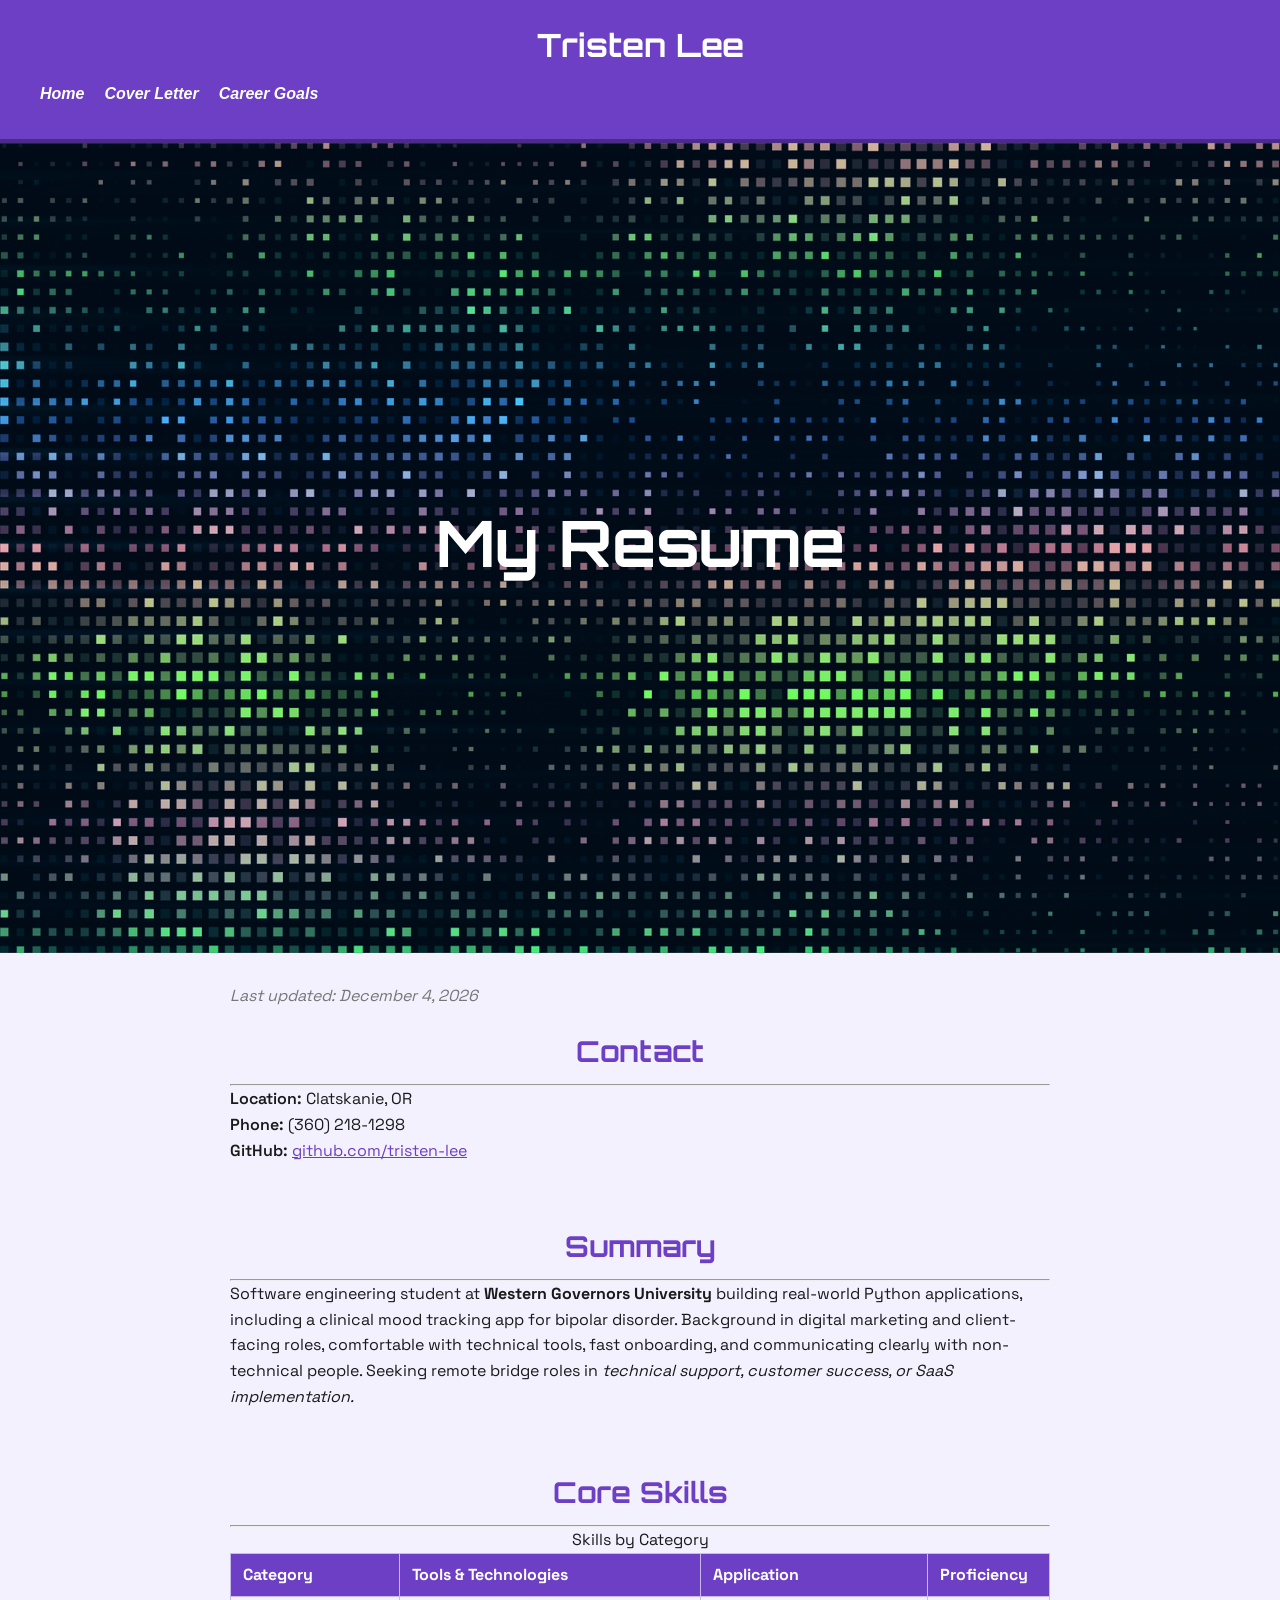
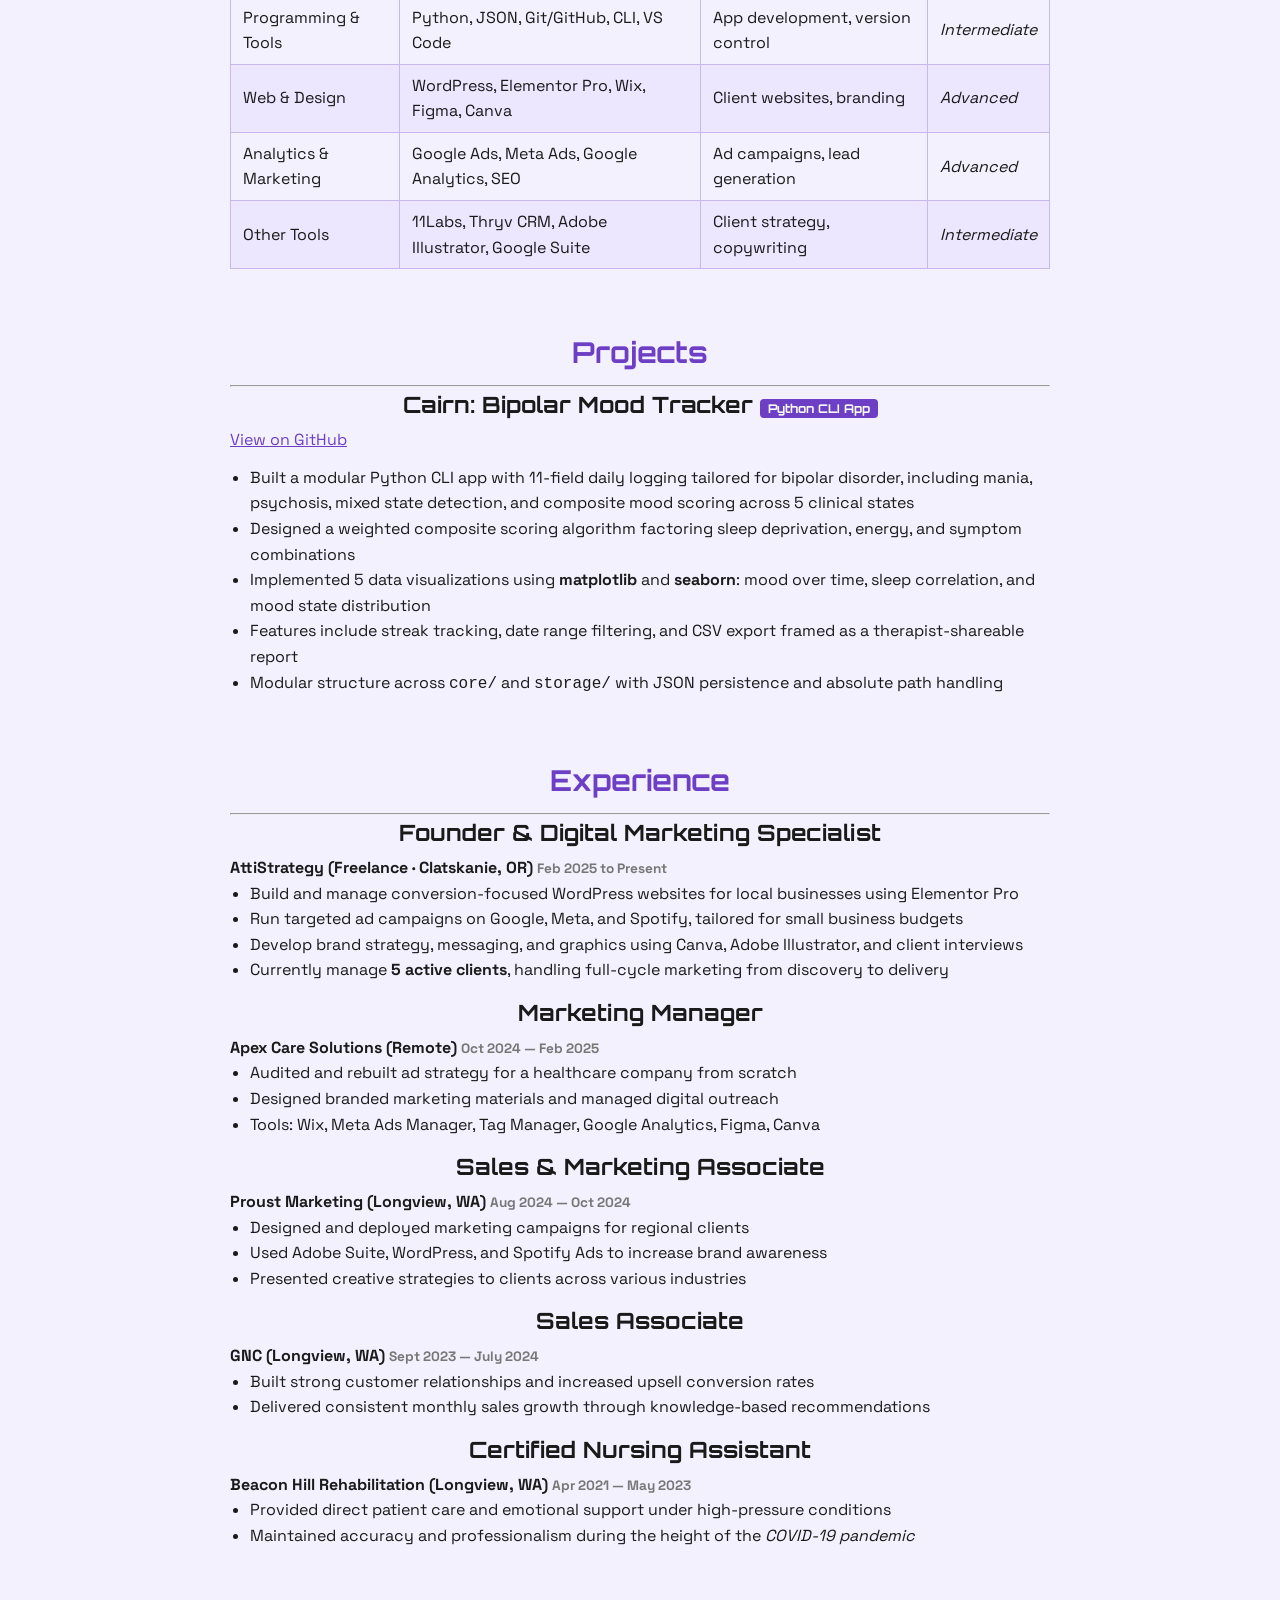
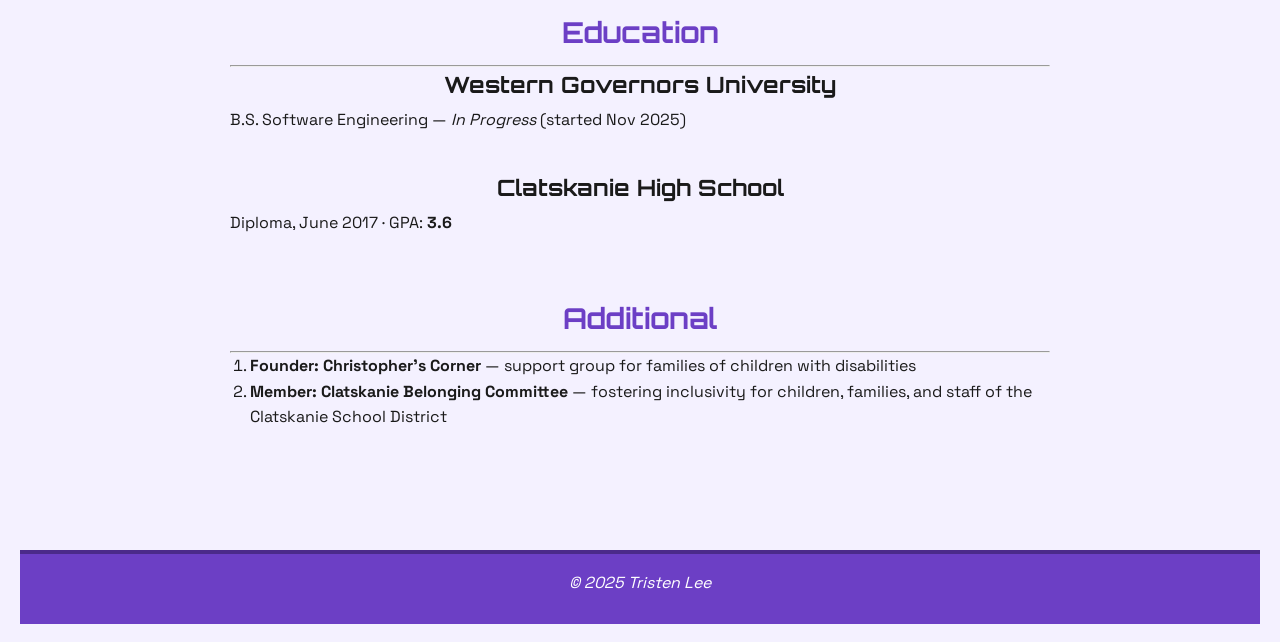
<file: resume.html>
<!DOCTYPE html>
<html lang="en">
  <head>
    <meta charset="UTF-8" />
    <meta name="viewport" content="width=device-width, initial-scale=1.0" />
    <title>Tristen Lee — Resume</title>
    <link rel="stylesheet" href="style.css" />
  </head>
  <body>

    <header>
      <h1>Tristen Lee</h1>
      <nav>
        <ul>
          <li><a href="index.html">Home</a></li>
          <li><a href="cover-letter.html">Cover Letter</a></li>
          <li><a href="career-goals.html">Career Goals</a></li>
        </ul>
      </nav>
    </header>

    <main>
        <section id="resume-hero" style="background-image: url('assets/hero_image.png');">
            <h2>My Resume</h2>
        </section>

      <div id="current-date"></div>

      <section id="contact">
        <h2>Contact</h2>
        <hr />
        <p>
          <span class="label">Location:</span> Clatskanie, OR<br />
          <span class="label">Phone:</span> (360) 218-1298<br />
          <span class="label">GitHub:</span> <a href="https://github.com/tristen-lee" target="_blank">github.com/tristen-lee</a>
        </p>
      </section>

      <section id="summary">
        <h2>Summary</h2>
        <hr />
        <p>
          Software engineering student at <strong>Western Governors University</strong> building real-world Python applications,
          including a clinical mood tracking app for bipolar disorder. Background in digital marketing and client-facing roles,
          comfortable with technical tools, fast onboarding, and communicating clearly with non-technical people.
          Seeking remote bridge roles in <em>technical support, customer success, or SaaS implementation.</em>
        </p>
      </section>

      <section id="skills">
        <h2>Core Skills</h2>
        <hr />
        <table>
          <caption>Skills by Category</caption>
          <thead>
            <tr>
              <th>Category</th>
              <th>Tools &amp; Technologies</th>
              <th>Application</th>
              <th>Proficiency</th>
            </tr>
          </thead>
          <tbody>
            <tr>
              <td>Programming &amp; Tools</td>
              <td>Python, JSON, Git/GitHub, CLI, VS Code</td>
              <td>App development, version control</td>
              <td><em>Intermediate</em></td>
            </tr>
            <tr>
              <td>Web &amp; Design</td>
              <td>WordPress, Elementor Pro, Wix, Figma, Canva</td>
              <td>Client websites, branding</td>
              <td><em>Advanced</em></td>
            </tr>
            <tr>
              <td>Analytics &amp; Marketing</td>
              <td>Google Ads, Meta Ads, Google Analytics, SEO</td>
              <td>Ad campaigns, lead generation</td>
              <td><em>Advanced</em></td>
            </tr>
            <tr>
              <td>Other Tools</td>
              <td>11Labs, Thryv CRM, Adobe Illustrator, Google Suite</td>
              <td>Client strategy, copywriting</td>
              <td><em>Intermediate</em></td>
            </tr>
          </tbody>
        </table>
      </section>

      <section id="projects">
        <h2>Projects</h2>
        <hr />
        <article>
          <h3>Cairn: Bipolar Mood Tracker <span class="tag">Python CLI App</span></h3>
          <p><a href="https://github.com/tristen-lee/Mood-Tracker" target="_blank">View on GitHub</a></p>
          <ul>
            <li>Built a modular Python CLI app with 11-field daily logging tailored for bipolar disorder, including mania, psychosis, mixed state detection, and composite mood scoring across 5 clinical states</li>
            <li>Designed a weighted composite scoring algorithm factoring sleep deprivation, energy, and symptom combinations</li>
            <li>Implemented 5 data visualizations using <strong>matplotlib</strong> and <strong>seaborn</strong>: mood over time, sleep correlation, and mood state distribution</li>
            <li>Features include streak tracking, date range filtering, and CSV export framed as a therapist-shareable report</li>
            <li>Modular structure across <code>core/</code> and <code>storage/</code> with JSON persistence and absolute path handling</li>
          </ul>
        </article>
      </section>

      <section id="experience">
        <h2>Experience</h2>
        <hr />

        <article>
          <h3>Founder &amp; Digital Marketing Specialist</h3>
          <h4>AttiStrategy (Freelance · Clatskanie, OR) <span class="date">Feb 2025 to Present</span></h4>
          <ul>
            <li>Build and manage conversion-focused WordPress websites for local businesses using Elementor Pro</li>
            <li>Run targeted ad campaigns on Google, Meta, and Spotify, tailored for small business budgets</li>
            <li>Develop brand strategy, messaging, and graphics using Canva, Adobe Illustrator, and client interviews</li>
            <li>Currently manage <strong>5 active clients</strong>, handling full-cycle marketing from discovery to delivery</li>
          </ul>
        </article>

        <article>
          <h3>Marketing Manager</h3>
          <h4>Apex Care Solutions (Remote) <span class="date">Oct 2024 — Feb 2025</span></h4>
          <ul>
            <li>Audited and rebuilt ad strategy for a healthcare company from scratch</li>
            <li>Designed branded marketing materials and managed digital outreach</li>
            <li>Tools: Wix, Meta Ads Manager, Tag Manager, Google Analytics, Figma, Canva</li>
          </ul>
        </article>

        <article>
          <h3>Sales &amp; Marketing Associate</h3>
          <h4>Proust Marketing (Longview, WA) <span class="date">Aug 2024 — Oct 2024</span></h4>
          <ul>
            <li>Designed and deployed marketing campaigns for regional clients</li>
            <li>Used Adobe Suite, WordPress, and Spotify Ads to increase brand awareness</li>
            <li>Presented creative strategies to clients across various industries</li>
          </ul>
        </article>

        <article>
          <h3>Sales Associate</h3>
          <h4>GNC (Longview, WA) <span class="date">Sept 2023 — July 2024</span></h4>
          <ul>
            <li>Built strong customer relationships and increased upsell conversion rates</li>
            <li>Delivered consistent monthly sales growth through knowledge-based recommendations</li>
          </ul>
        </article>

        <article>
          <h3>Certified Nursing Assistant</h3>
          <h4>Beacon Hill Rehabilitation (Longview, WA) <span class="date">Apr 2021 — May 2023</span></h4>
          <ul>
            <li>Provided direct patient care and emotional support under high-pressure conditions</li>
            <li>Maintained accuracy and professionalism during the height of the <em>COVID-19 pandemic</em></li>
          </ul>
        </article>
      </section>

      <section id="education">
        <h2>Education</h2>
        <hr />
        <h3>Western Governors University</h3>
        <p>B.S. Software Engineering — <em>In Progress</em> (started Nov 2025)</p>
        <br />
        <h3>Clatskanie High School</h3>
        <p>Diploma, June 2017 · GPA: <strong>3.6</strong></p>
      </section>

      <section id="additional">
        <h2>Additional</h2>
        <hr />
        <ol>
          <li><strong>Founder: Christopher's Corner</strong> — support group for families of children with disabilities</li>
          <li><strong>Member: Clatskanie Belonging Committee</strong> — fostering inclusivity for children, families, and staff of the Clatskanie School District</li>
        </ol>
      </section>

    </main>

    <footer>
      <p>&copy; 2025 Tristen Lee</p>
    </footer>

    <script>
      const dateDiv = document.getElementById("current-date");
      const today = new Date();
      dateDiv.textContent = "Last updated: " + today.toLocaleDateString("en-US", { year: "numeric", month: "long", day: "numeric" });

      console.log("Tristen Lee's portfolio resume loaded successfully.");
    </script>

  </body>
</html>
</file>
<file: style.css>
@import url('https://fonts.googleapis.com/css2?family=Space+Grotesk:wght@300;400;600&family=Orbitron:wght@600;700&display=swap');



* {
  box-sizing: border-box;
  margin: 0;
  padding: 0;
}

/* Body */
body {
  font-family: 'Space Grotesk', Arial, sans-serif;
  font-size: 16px;
  color: #1a1a1a;
  background-color: #f4f1ff;
  line-height: 1.6;
  padding: 20px;
  overflow-x: hidden;
  scroll-behavior: smooth;
}

/* Header */
header {
  font-family: 'Franklin Gothic Medium', 'Arial Narrow', Arial, sans-serif;
  background-color: #6c3fc5;
  color: #ffffff;
  padding: 20px 40px;
  margin: -20px -20px 0px -20px;
  border-bottom: 4px solid #4b2a8a;
}

/* Nav */
nav {
  margin-top: 10px;
}

/* Main */
main {
  max-width: 860px;
  margin: 0 auto;
  padding: 20px;
}

/* Footer */
footer {
  background-color: #6c3fc5;
  color: #ffffff;
  text-align: center;
  padding: 16px;
  margin-top: 40px;
  font-style: italic;
  border-top: 4px solid #4b2a8a;
}

/* Links */
a {
  color: #6c3fc5;
}

/* Headings */
h1, h2, h3 {
  font-family: 'Orbitron', sans-serif;
  text-align: center;
}

h1 {
  font-size: 2rem;
}

h2 {
  font-size: 1.8rem;
  margin-bottom: 10px;
  color: #6c3fc5;
}

h3 {
  font-size: 1.4rem;
  margin-bottom: 4px;
}

/* Sections */
section {
  margin-bottom: 60px;
}

/* Paragraphs */
p {
  margin-bottom: 12px;
}

/* Lists */
ul {
  list-style-type: disc;
  padding-left: 20px;
  margin-bottom: 12px;
}

ol {
  list-style-type: decimal;
  padding-left: 20px;
  margin-bottom: 12px;
}

/* Table */
table {
  width: 100%;
  border-collapse: collapse;
  margin-bottom: 20px;
}

th, td {
  border: 1px solid #c9b8f0;
  padding: 8px 12px;
  text-align: left;
}

th {
  background-color: #6c3fc5;
  color: #ffffff;
}

/* Descendant selectors */
nav ul {
  list-style: none;
  padding: 0;
  display: flex;
  gap: 20px;
}

nav ul li a {
  color: #ffffff;
  font-weight: 600;
  font-style: italic;
  text-decoration: none;
}

/* Class selectors */
.headline {
  font-style: italic;
  color: #d4bbff;
}

.label {
  font-weight: 600;
}

.tag {
  background-color: #6c3fc5;
  color: #ffffff;
  font-size: 0.75rem;
  padding: 2px 8px;
  border-radius: 4px;
}

.date {
  color: #777;
  font-size: 0.85rem;
}

/* ID selectors */
#hero {
  background-size: 65%;
  background-position: bottom left;
  background-repeat: no-repeat;
  height: 90vh;
  display: flex;
  align-items: stretch;
  justify-content: space-between;
  color: #ffffff;
  margin-top: -20px;
  margin-bottom: 30px;
  border: 3px solid #6c3fc5;
  width: 100vw;
  position: relative;
  left: 50%;
  margin-left: -50vw;
  overflow: hidden;
  background-color: #2a1a4a;
}

#hero .hero-text {
  display: flex;
  flex-direction: column;
  align-items: flex-start;
  justify-content: center;
  padding: 0 60px;
  width: 50%;
}

#hero h1 {
  color: #ffffff;
  font-size: 2.2rem;
  text-align: left;
  overflow: hidden;
  white-space: nowrap;
  border-right: 3px solid #ffffff;
  display: inline-block;
  width: max-content;
  max-width: 0;
  animation: typing 2.2s steps(23) 0.5s forwards, blink 0.6s step-end 2.0s 3, hide-cursor 0s 4.5s forwards;
}

@keyframes typing {
  to { max-width: 600px; }
}

@keyframes blink {
  50% { border-color: transparent; }
}

@keyframes hide-cursor {
  to { border-right-color: transparent; }
}

#hero .hero-headshot {
  width: 50%;
  height: 100%;
  object-fit: cover;
  object-position: top;
  display: block;
}

#hero h2 {
  color: #ffffff;
  font-size: 64px;
}

#resume-hero, #cover-hero, #goals-hero {
  background-size: cover;
  background-position: center;
  background-repeat: no-repeat;
  height: 90vh;
  display: flex;
  align-items: center;
  justify-content: center;
  color: #ffffff;
  margin-top: -20px;
  margin-bottom: 30px;
  width: 100vw;
  position: relative;
  left: 50%;
  margin-left: -50vw;
}

#resume-hero h2, #cover-hero h2, #goals-hero h2 {
  color: #ffffff;
  font-size: 64px;
}

.hero-credit {
  font-size: 0.7rem;
  color: rgba(255,255,255,0.6);
  margin-top: 8px;
}

.hero-credit a {
  color: rgba(255,255,255,0.8);
}


#current-date {
  font-style: italic;
  color: #777;
  margin-bottom: 20px;
}

/* Pseudo-class selectors */
a:hover {
  color: #4b2a8a;
  text-decoration: none;
}

input:focus,
textarea:focus,
select:focus {
  outline: 2px solid #6c3fc5;
}

tr:nth-child(even) {
  background-color: #ece6ff;
}

/* Form */
form {
  display: flex;
  flex-direction: column;
  gap: 10px;
  margin-top: 16px;
}

label {
  font-weight: 600;
  color: #4b2a8a;
}

input,
textarea,
select {
  width: 100%;
  padding: 10px 14px;
  border: 2px solid #c9b8f0;
  border-radius: 6px;
  font-size: 15px;
  background-color: #ffffff;
  color: #1a1a1a;
}

textarea {
  resize: vertical;
}

fieldset {
  border: 2px solid #c9b8f0;
  border-radius: 6px;
  padding: 12px 16px;
}

legend {
  font-weight: 600;
  color: #4b2a8a;
  padding: 0 6px;
}

fieldset label {
  font-weight: normal;
  margin-right: 16px;
}

button[type="submit"] {
  background-color: #6c3fc5;
  color: #ffffff;
  border: none;
  padding: 12px 24px;
  font-size: 15px;
  border-radius: 6px;
  cursor: pointer;
  margin-top: 8px;
}

button[type="submit"]:hover {
  background-color: #4b2a8a;
}

/* ================================
   MOBILE RESPONSIVE
   ================================ */
@media (max-width: 768px) {

  body {
    padding: 10px;
  }

  header {
    padding: 16px 20px;
    margin: -10px -10px 0 -10px;
  }

  nav ul {
    flex-wrap: wrap;
    gap: 10px;
  }

  main {
    padding: 10px;
  }

  /* Hero index — stack vertically */
  #hero {
    flex-direction: column;
    justify-content: flex-start;
    align-items: stretch;
    padding: 0;
    height: auto;
    background-size: cover;
    background-position: bottom left;
  }

  #hero .hero-text {
    width: 100%;
    align-items: center;
    text-align: center;
    padding: 60px 20px;
    justify-content: center;
    background-size: cover;
    background-position: bottom left;
  }

  #hero h1 {
    font-size: 1.4rem;
    white-space: normal;
    animation: none;
    width: 100%;
    max-width: 100%;
    border-right: none;
  }

  #hero .hero-headshot {
    width: 100%;
    height: 60vh;
    object-fit: cover;
    object-position: top;
  }

  /* Other heroes */
  #resume-hero, #cover-hero, #goals-hero {
    height: 40vh;
  }

  #resume-hero h2, #cover-hero h2, #goals-hero h2 {
    font-size: 2rem;
  }

  /* Table — make it scrollable */
  table {
    display: block;
    overflow-x: auto;
    white-space: nowrap;
  }

  /* Skills grid */
  .skills-grid {
    grid-template-columns: 1fr;
  }

  h1 { font-size: 1.6rem; }
  h2 { font-size: 1.3rem; }
  h3 { font-size: 1rem; }
}
</file>
